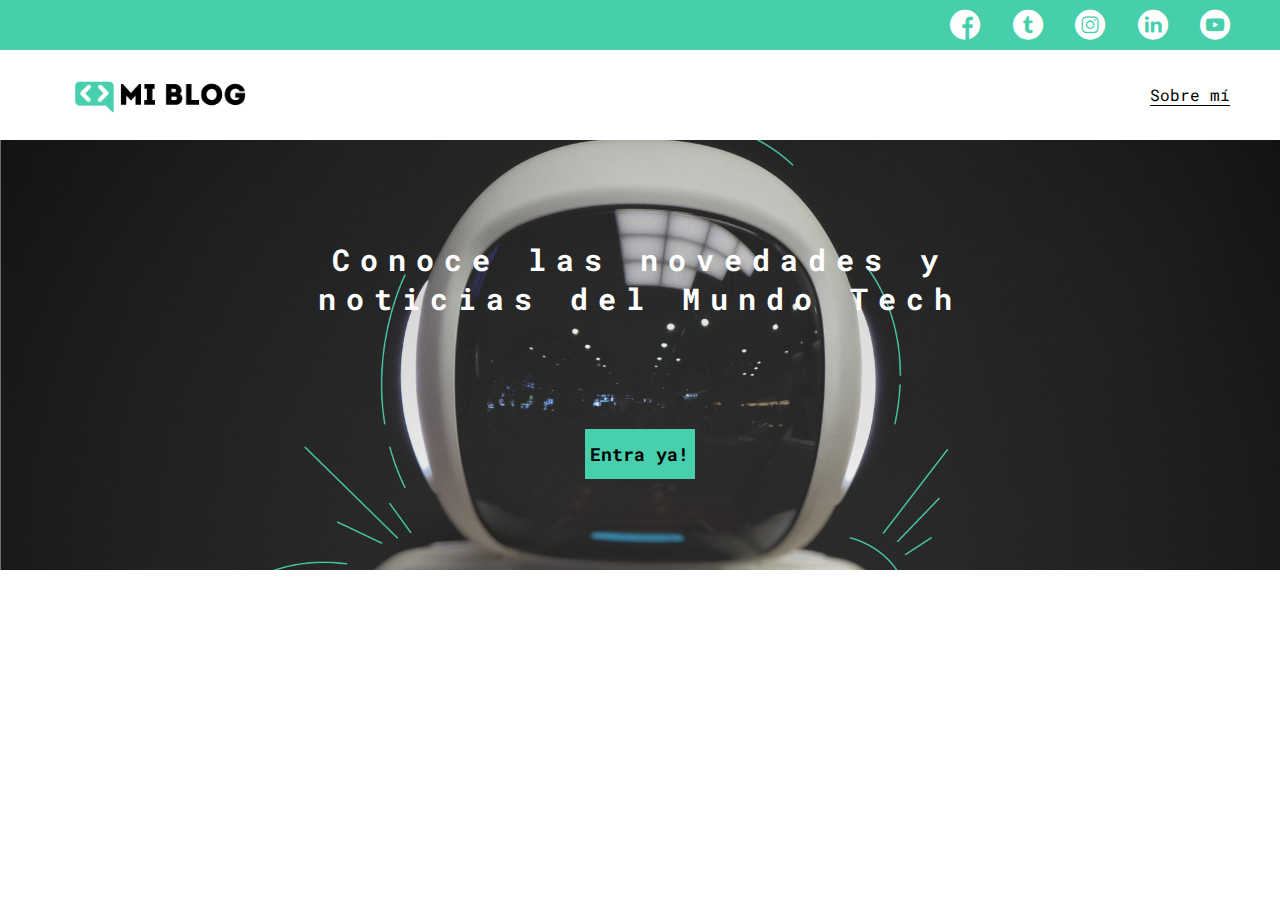
<file: index.html>
<!DOCTYPE html>
<html lang="en">
<head>
    <meta charset="UTF-8">
    <meta name="viewport" content="width=device-width, initial-scale=1.0">
    <meta http-equiv="X-UA-Compatible" content="ie=edge">
    <title>Mi Blog</title>
    <link rel="stylesheet" href="css/main.css">
    <link rel="stylesheet" href="css/font/flaticon.css">
</head>
<body>
    <header>
        <section class="header-icons-container">
            <div class="icons">
                <a href="/"><span class="flaticon-001-facebook"></span></a>
                <a href="/"><span class="flaticon-002-twitter"></span></a>
                <a href="/"><span class="flaticon-011-instagram"></span></a>
                <a href="/"><span class="flaticon-010-linkedin"></span></a>
                <a href="/"><span class="flaticon-008-youtube"></span></a>
            </div>
        </section>
        <nav>
            <section class="nav-logo-container">
                <a href="blogs.html"><img src="assets/img/Logo-negro.png" alt="Logo de mi blog" > </a>
            </section>
            <section class="profile-link">
                <a href="perfil.html">Sobre mí</a>
            </section>
        </nav>
    </header>
    <main class="home-main">
        <section>
            <h1 class="home-main-text">Conoce las novedades y <br> noticias del Mundo Tech</h1>
            <a class="home-main-button" href="blogs.html">Entra ya!</a>
        </section>
    </main>
</body>
</html>
</file>
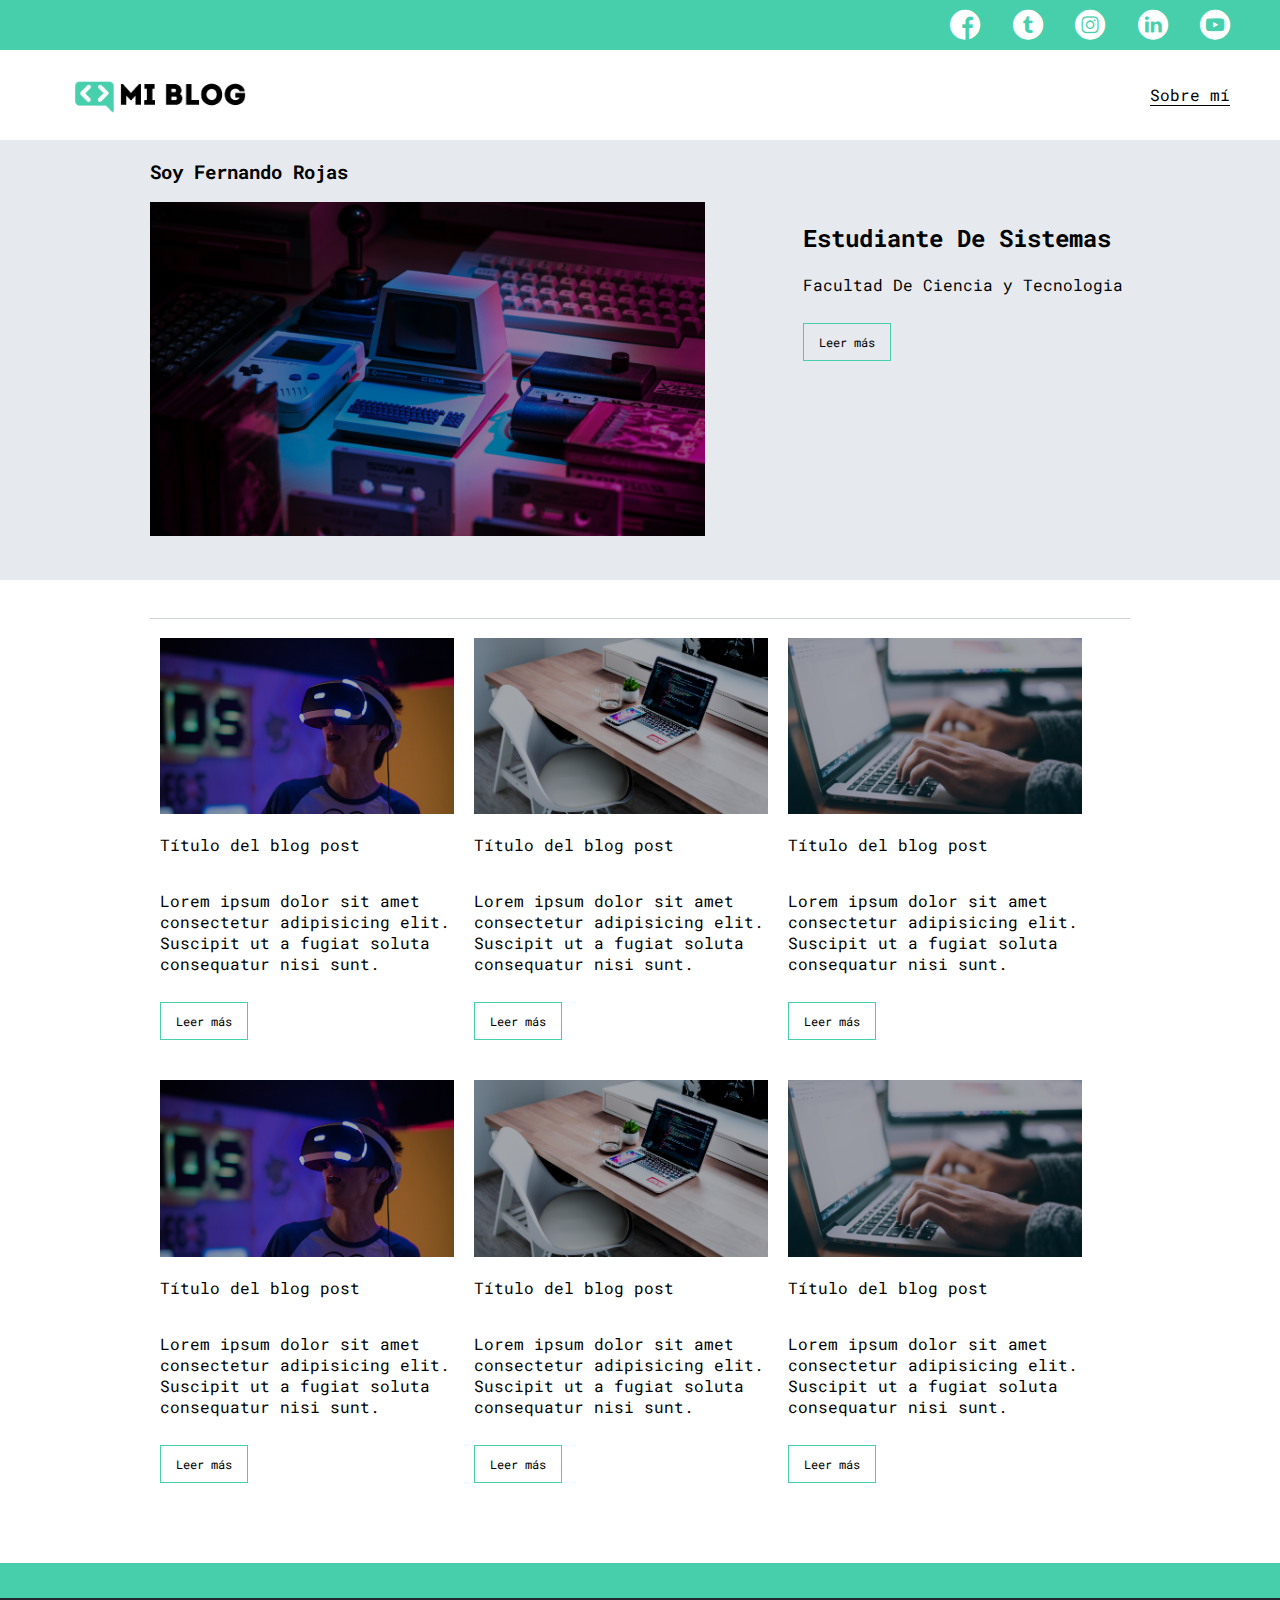
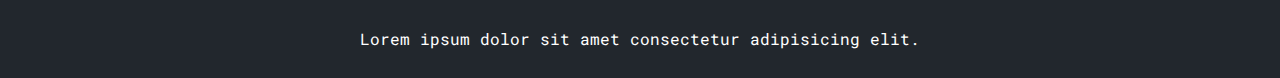
<file: blogs.html>
<!DOCTYPE html>
<html lang="en">
<head>
    <meta charset="UTF-8">
    <meta name="viewport" content="width=device-width, initial-scale=1.0">
    <meta http-equiv="X-UA-Compatible" content="ie=edge">
    <title>Mi Blog</title>
    <link rel="stylesheet" href="css/main.css">
    <link rel="stylesheet" href="css/font/flaticon.css">
</head>
<body>
    <header>
        <section class="header-icons-container">
            <div class="icons">
                <a href="/"><span class="flaticon-001-facebook"></span></a>
                <a href="/"><span class="flaticon-002-twitter"></span></a>
                <a href="/"><span class="flaticon-011-instagram"></span></a>
                <a href="/"><span class="flaticon-010-linkedin"></span></a>
                <a href="/"><span class="flaticon-008-youtube"></span></a>
            </div>
        </section>
        <nav>
            <section class="nav-logo-container">
                <a href="index.html"><img src="assets/img/Logo-negro.png" alt="Logo de mi blog" > </a>
            </section>
            <section class="profile-link">
                <a href="perfil.html">Sobre mí</a>
            </section>
        </nav>
    </header>
    <main class="blogs-main">
        <section class="blogs-news-container">
            <div class="grid-container blogs-main-new">
                <h3>Soy Fernando Rojas</h3>
                <div class="blogs-news-img-container">
                    <img src="assets/img/main-news-img.png" alt="">
                </div>
                <div class="blogs-news-info-container">
                    <h2>Estudiante De Sistemas</h2>
                    <p>Facultad De Ciencia y Tecnologia</p>
                    <a href="" class="blogs-button">Leer más</a>
                </div>
            </div>
        </section>
        <section class="blogs-posts-container">
            <div class="grid-container">
                <h3></h3>
                <article class="post-container">
                    <img src="assets/img/post-1.png" alt="">
                    <p>Título del blog post</p>
                    <p>Lorem ipsum dolor sit amet consectetur adipisicing elit. Suscipit ut a fugiat soluta consequatur nisi sunt.</p>
                    <a href="" class="blogs-button">Leer más</a>
                </article>
                <article class="post-container">
                    <img src="assets/img/post-2.png" alt="">
                    <p>Título del blog post</p>
                    <p>Lorem ipsum dolor sit amet consectetur adipisicing elit. Suscipit ut a fugiat soluta consequatur nisi sunt.</p>
                    <a href="" class="blogs-button">Leer más</a>
                </article>
                <article class="post-container">
                    <img src="assets/img/post-3.png" alt="">
                    <p>Título del blog post</p>
                    <p>Lorem ipsum dolor sit amet consectetur adipisicing elit. Suscipit ut a fugiat soluta consequatur nisi sunt.</p>
                    <a href="" class="blogs-button">Leer más</a>
                </article>
                <article class="post-container">
                    <img src="assets/img/post-1.png" alt="">
                    <p>Título del blog post</p>
                    <p>Lorem ipsum dolor sit amet consectetur adipisicing elit. Suscipit ut a fugiat soluta consequatur nisi sunt.</p>
                    <a href="" class="blogs-button">Leer más</a>
                </article>
                <article class="post-container">
                    <img src="assets/img/post-2.png" alt="">
                    <p>Título del blog post</p>
                    <p>Lorem ipsum dolor sit amet consectetur adipisicing elit. Suscipit ut a fugiat soluta consequatur nisi sunt.</p>
                    <a href="" class="blogs-button">Leer más</a>
                </article>
                <article class="post-container">
                    <img src="assets/img/post-3.png" alt="">
                    <p>Título del blog post</p>
                    <p>Lorem ipsum dolor sit amet consectetur adipisicing elit. Suscipit ut a fugiat soluta consequatur nisi sunt.</p>
                    <a href="" class="blogs-button">Leer más</a>
                </article>
            </div>
        </section>
    </main>
    <footer>
        <p>Lorem ipsum dolor sit amet consectetur adipisicing elit.</p>
    </footer>
</body>
</html>
</file>
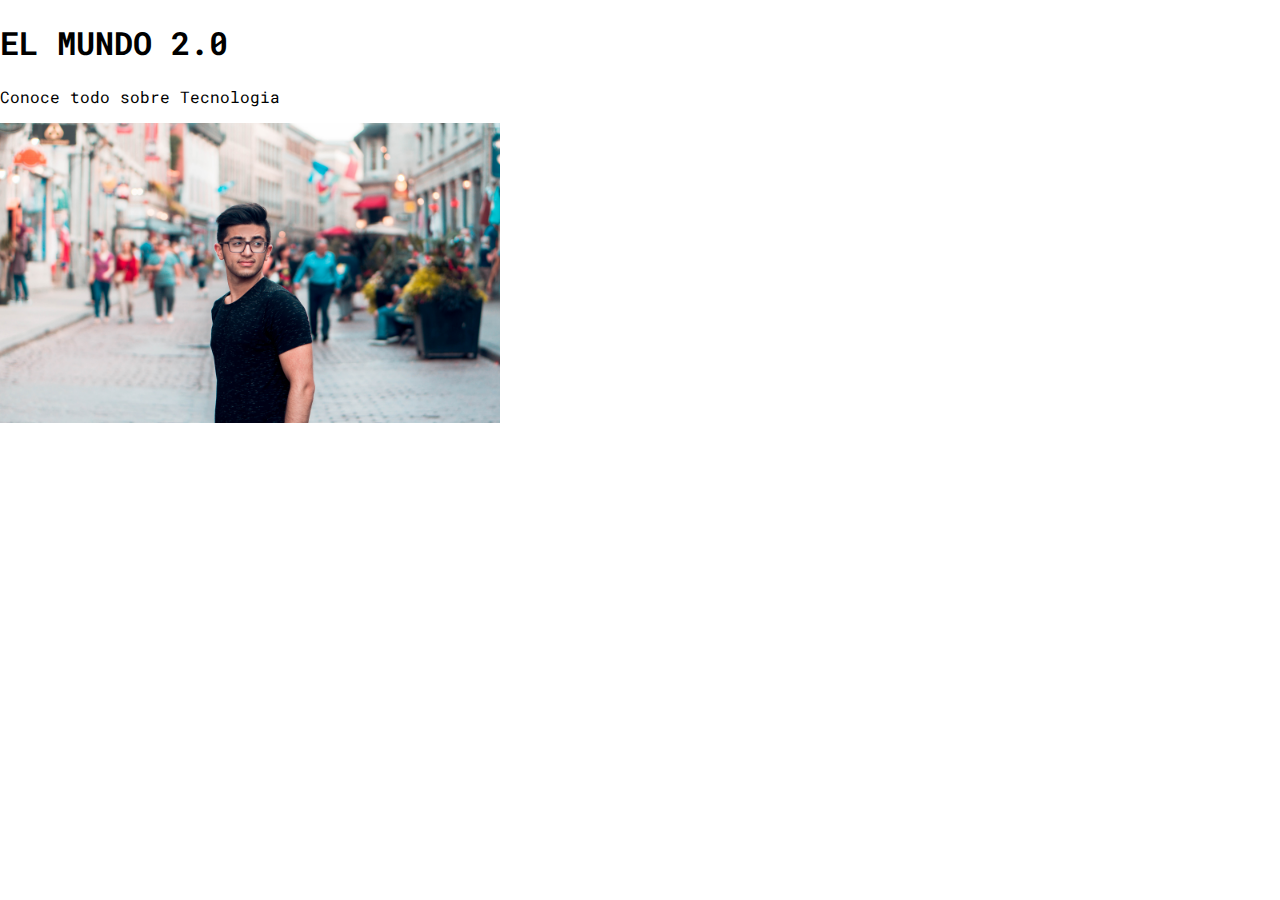
<file: perfil.html>
<!DOCTYPE html>
<html lang="en">
<head>
    <meta charset="UTF-8">
    <meta name="viewport" content="width=device-width, initial-scale=1.0">
    <meta http-equiv="X-UA-Compatible" content="ie=edge">
    <title>Mi Blog</title>
    <link rel="stylesheet" href="css/main.css">
    <link rel="stylesheet" href="css/font/flaticon.css">
</head>
<body>
   <main>
   <h1>EL MUNDO 2.0</h1>
    <p>Conoce todo sobre Tecnologia</p>  
    <div>
        <img src="./assets/img/profile-pic.jpg" id="chino" >
    </div>
      
   </main>
</body>
</html>
</file>
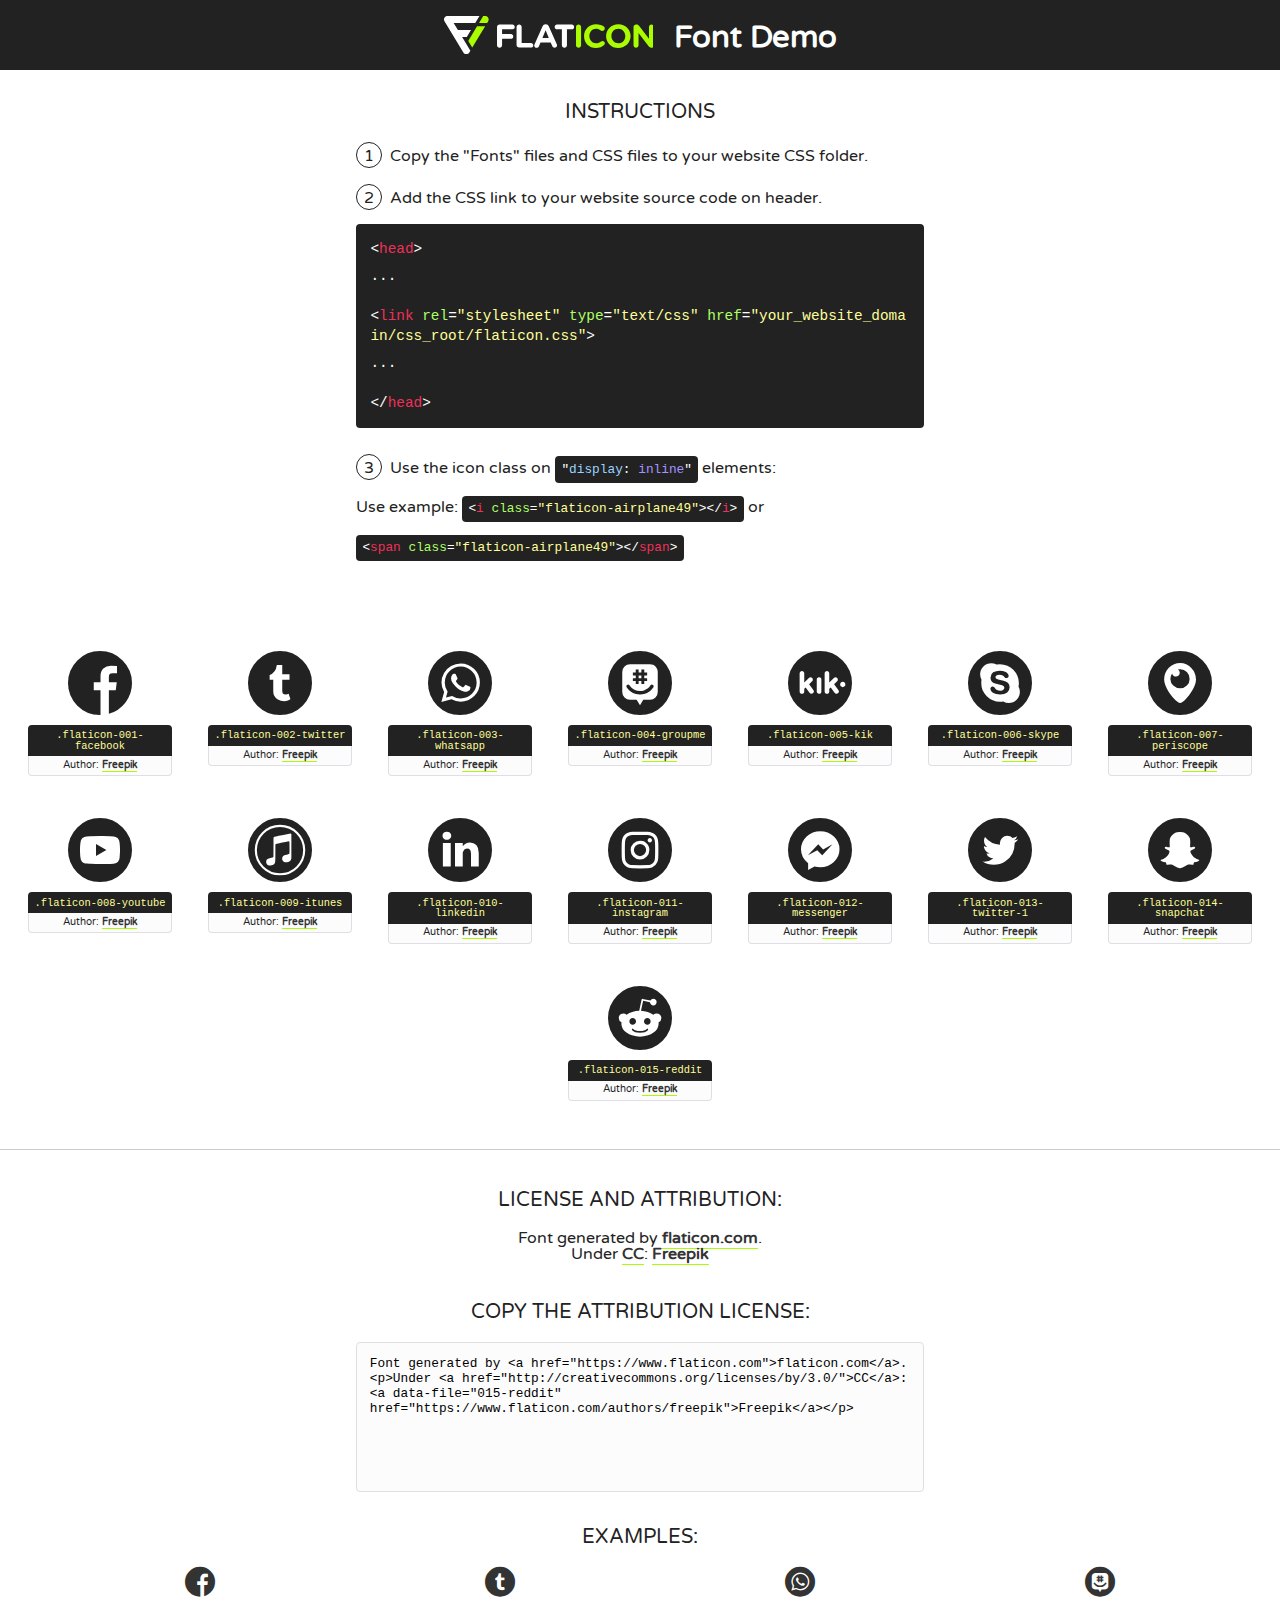
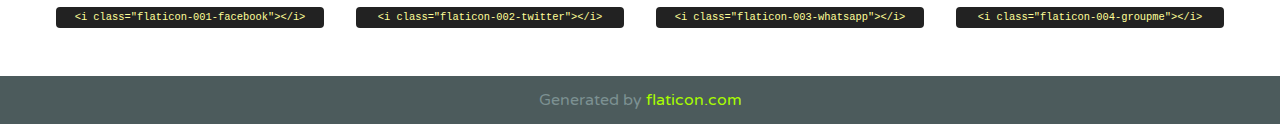
<file: css/font/flaticon.html>
<!DOCTYPE html>
<!--
  Flaticon icon font: Flaticon
  Creation date: 20/12/2018 09:27
-->
<html>
<!DOCTYPE html>
<html>

<head>
    <title>Flaticon WebFont</title>
    <link href="http://fonts.googleapis.com/css?family=Varela+Round" rel="stylesheet" type="text/css" />
    <link rel="stylesheet" type="text/css" href="flaticon.css">
    <meta charset="UTF-8">
    <style>
    html, body, div, span, applet, object, iframe,
    h1, h2, h3, h4, h5, h6, p, blockquote, pre,
    a, abbr, acronym, address, big, cite, code,
    del, dfn, em, img, ins, kbd, q, s, samp,
    small, strike, strong, sub, sup, tt, var,
    b, u, i, center,
    dl, dt, dd, ol, ul, li,
    fieldset, form, label, legend,
    table, caption, tbody, tfoot, thead, tr, th, td,
    article, aside, canvas, details, embed, 
    figure, figcaption, footer, header, hgroup, 
    menu, nav, output, ruby, section, summary,
    time, mark, audio, video {
        margin: 0;
        padding: 0;
        border: 0;
        font-size: 100%;
        font: inherit;
        vertical-align: baseline;
    }
    /* HTML5 display-role reset for older browsers */
    article, aside, details, figcaption, figure, 
    footer, header, hgroup, menu, nav, section {
        display: block;
    }
    body {
        line-height: 1;
    }
    ol, ul {
        list-style: none;
    }
    blockquote, q {
        quotes: none;
    }
    blockquote:before, blockquote:after,
    q:before, q:after {
        content: '';
        content: none;
    }
    table {
        border-collapse: collapse;
        border-spacing: 0;
    }
    body {
        font-family: 'Varela Round', Helvetica, Arial, sans-serif;
        font-size: 16px;
        color: #222;
    }
    a {
        color: #333;
        border-bottom: 1px solid #a9fd00;
        font-weight: bold;
        text-decoration: none;
    }
    * {
        -moz-box-sizing: border-box;
        -webkit-box-sizing: border-box;
        box-sizing: border-box;
        margin: 0;
        padding: 0;
    }
    [class^="flaticon-"]:before, [class*=" flaticon-"]:before, [class^="flaticon-"]:after, [class*=" flaticon-"]:after {
        font-family: Flaticon;
        font-size: 30px;
        font-style: normal;
        margin-left: 20px;
        color: #333;
    }
    .wrapper {
        max-width: 600px;
        margin: auto;
        padding: 0 1em;
    }
    .title {
        font-size: 1.25em;
        text-align: center;
        margin-bottom: 1em;
        text-transform: uppercase;
    }
    header {
        text-align: center;
        background-color: #222;
        color: #fff;
        padding: 1em;
    }
    header .logo {
        width: 210px;
        height: 38px;
        display: inline-block;
        vertical-align: middle;
        margin-right: 1em;
        border: none;
    }
    header strong {
        font-size: 1.95em;
        font-weight: bold;
        vertical-align: middle;
        margin-top: 5px;
        display: inline-block;
    }
    .demo {
        margin: 2em auto;
        line-height: 1.25em;
    }
    .demo ul li {
        margin-bottom: 1em;
    }
    .demo ul li .num {
        color: #222;
        border-radius: 20px;
        display: inline-block;
        width: 26px;
        padding: 3px;
        height: 26px;
        text-align: center;
        margin-right: 0.5em;
        border: 1px solid #222;
    }
    .demo ul li code {
        background-color: #222;
        border-radius: 4px;
        padding: 0.25em 0.5em;
        display: inline-block;
        color: #fff;
        font-family: Consolas,Monaco,Lucida Console,Liberation Mono,DejaVu Sans Mono,Bitstream Vera Sans Mono,Courier New, monospace;
        font-weight: lighter;
        margin-top: 1em;
        font-size: 0.8em;
        word-break: break-all;
    }
    .demo ul li code.big {
        padding: 1em;
        font-size: 0.9em;
    }
    .demo ul li code .red {
        color: #EF3159;
    }
    .demo ul li code .green {
        color: #ACFF65;
    }
    .demo ul li code .yellow {
        color: #FFFF99;
    }
    .demo ul li code .blue {
        color: #99D3FF;
    }
    .demo ul li code .purple {
        color: #A295FF;
    }
    .demo ul li code .dots {
        margin-top: 0.5em;
        display: block;
    }
    #glyphs {
        border-bottom: 1px solid #ccc;
        padding: 2em 0;
        text-align: center;
    }
    .glyph {
        display: inline-block;
        width: 9em;
        margin: 1em;
        text-align: center;
        vertical-align: top;
        background: #FFF;
    }
    .glyph .glyph-icon {
        padding: 10px;
        display: block;
        font-family:"Flaticon";
        font-size: 64px;
        line-height: 1;
    }
    .glyph .glyph-icon:before {
        font-size: 64px;
        color: #222;
        margin-left: 0;
    }
    .class-name {
        font-size: 0.65em;
        background-color: #222;
        color: #fff;
        border-radius: 4px 4px 0 0;
        padding: 0.5em;
        color: #FFFF99;
        font-family: Consolas,Monaco,Lucida Console,Liberation Mono,DejaVu Sans Mono,Bitstream Vera Sans Mono,Courier New, monospace;
    }
    .author-name {
        font-size: 0.6em;
        background-color: #fcfcfd;
        border: 1px solid #DEDEE4;
        border-top: 0;
        border-radius: 0 0 4px 4px;
        padding: 0.5em;
    }
    .class-name:last-child {
        font-size: 10px;
        color:#888;
    }
    .class-name:last-child a {
        font-size: 10px;
        color:#555;
    }
    .class-name:last-child a:hover {
        color:#a9fd00;
    }
    .glyph > input {
        display: block;
        width: 100px;
        margin: 5px auto;
        text-align: center;
        font-size: 12px;
        cursor: text;
    }
    .glyph > input.icon-input {
        font-family:"Flaticon";
        font-size: 16px;
        margin-bottom: 10px;
    }
    .attribution .title {
        margin-top: 2em;
    }
    .attribution textarea {
        background-color: #fcfcfd;
        padding: 1em;
        border: none;
        box-shadow: none;
        border: 1px solid #DEDEE4;
        border-radius: 4px;
        resize: none;
        width: 100%;
        height: 150px;
        font-size: 0.8em;
        font-family: Consolas,Monaco,Lucida Console,Liberation Mono,DejaVu Sans Mono,Bitstream Vera Sans Mono,Courier New, monospace;
        -webkit-appearance: none;
    }
    .iconsuse {
        margin: 2em auto;
        text-align: center;
        max-width: 1200px;
    }
    .iconsuse:after {
        content: '';
        display: table;
        clear: both;
    }
    .iconsuse .image {
        float: left;
        width: 25%;
        padding: 0 1em;
    }
    .iconsuse .image p {
        margin-bottom: 1em;
    }
    .iconsuse .image span {
        display: block;
        font-size: 0.65em;
        background-color: #222;
        color: #fff;
        border-radius: 4px;
        padding: 0.5em;
        color: #FFFF99;
        margin-top: 1em;
        font-family: Consolas,Monaco,Lucida Console,Liberation Mono,DejaVu Sans Mono,Bitstream Vera Sans Mono,Courier New, monospace;
    }
    #footer {
        text-align: center;
        background-color: #4C5B5C;
        color: #7c9192;
        padding: 1em;
    }
    #footer a {
        border: none;
        color: #a9fd00;
        font-weight: normal;
    }
    @media (max-width: 960px) {
        .iconsuse .image {
            width: 50%;
        }
    }
    @media (max-width: 560px) {
        .iconsuse .image {
            width: 100%;
        }
    }
    </style>
</head>

<body class="characters-off">

    <header>
        <a href="https://www.flaticon.com" target="_blank" class="logo">
            <svg version="1.1" xmlns="http://www.w3.org/2000/svg" xmlns:xlink="http://www.w3.org/1999/xlink" xmlns:a="http://ns.adobe.com/AdobeSVGViewerExtensions/3.0/" viewBox="0 0 560.875 102.036" enable-background="new 0 0 560.875 102.036" xml:space="preserve">
                <defs>
                </defs>
                <g>
                    <g class="letters">
                        <path fill="#ffffff" d="M141.596,29.675c0-3.777,2.985-6.767,6.764-6.767h34.438c3.426,0,6.15,2.728,6.15,6.15
                        c0,3.43-2.724,6.149-6.15,6.149h-27.674v13.091h23.719c3.429,0,6.151,2.724,6.151,6.15c0,3.43-2.723,6.149-6.151,6.149h-23.719
                        v17.574c0,3.773-2.986,6.761-6.764,6.761c-3.779,0-6.764-2.989-6.764-6.761V29.675z"></path>
                        <path fill="#ffffff" d="M193.844,29.149c0-3.781,2.985-6.767,6.764-6.767c3.776,0,6.763,2.985,6.763,6.767v42.957h25.039
                        c3.426,0,6.149,2.726,6.149,6.153c0,3.425-2.723,6.15-6.149,6.15h-31.802c-3.779,0-6.764-2.986-6.764-6.768V29.149z"></path>
                        <path fill="#ffffff" d="M241.891,75.71l21.438-48.407c1.492-3.341,4.215-5.357,7.906-5.357h0.792
                        c3.686,0,6.323,2.017,7.815,5.357l21.439,48.407c0.436,0.967,0.701,1.845,0.701,2.723c0,3.602-2.809,6.501-6.414,6.501
                        c-3.161,0-5.269-1.845-6.499-4.655l-4.132-9.661h-27.059l-4.301,10.102c-1.144,2.631-3.426,4.214-6.237,4.214
                        c-3.517,0-6.24-2.81-6.24-6.325C241.1,77.64,241.451,76.677,241.891,75.71z M279.932,58.666l-8.521-20.297l-8.526,20.297H279.932
                        z"></path>
                        <path fill="#ffffff" d="M314.864,35.387H301.86c-3.429,0-6.239-2.813-6.239-6.238c0-3.429,2.811-6.24,6.239-6.24h39.533
                        c3.426,0,6.237,2.811,6.237,6.24c0,3.425-2.811,6.238-6.237,6.238h-13.001v42.785c0,3.773-2.99,6.761-6.764,6.761
                        c-3.779,0-6.764-2.989-6.764-6.761V35.387z"></path>
                        <path fill="#A9FD00" d="M352.615,29.149c0-3.781,2.985-6.767,6.767-6.767c3.774,0,6.761,2.985,6.761,6.767v49.024
                        c0,3.773-2.987,6.761-6.761,6.761c-3.781,0-6.767-2.989-6.767-6.761V29.149z"></path>
                        <path fill="#A9FD00" d="M374.132,53.836v-0.179c0-17.481,13.178-31.801,32.065-31.801c9.22,0,15.459,2.458,20.557,6.238
                        c1.402,1.054,2.637,2.985,2.637,5.357c0,3.692-2.985,6.59-6.681,6.59c-1.845,0-3.071-0.702-4.044-1.319
                        c-3.776-2.813-7.729-4.393-12.562-4.393c-10.364,0-17.831,8.611-17.831,19.154v0.173c0,10.542,7.291,19.329,17.831,19.329
                        c5.715,0,9.492-1.756,13.359-4.834c1.049-0.874,2.458-1.491,4.039-1.491c3.429,0,6.325,2.813,6.325,6.236
                        c0,2.106-1.056,3.78-2.282,4.834c-5.539,4.834-12.036,7.733-21.878,7.733C387.572,85.464,374.132,71.493,374.132,53.836z"></path>
                        <path fill="#A9FD00" d="M433.009,53.836v-0.179c0-17.481,13.79-31.801,32.766-31.801c18.981,0,32.592,14.143,32.592,31.628v0.173
                        c0,17.483-13.785,31.807-32.769,31.807C446.625,85.464,433.009,71.32,433.009,53.836z M484.224,53.836v-0.179
                        c0-10.539-7.725-19.326-18.626-19.326c-10.893,0-18.449,8.611-18.449,19.154v0.173c0,10.542,7.73,19.329,18.626,19.329
                        C476.676,72.986,484.224,64.378,484.224,53.836z"></path>
                        <path fill="#A9FD00" d="M506.233,29.321c0-3.774,2.99-6.763,6.767-6.763h1.401c3.252,0,5.183,1.583,7.029,3.953l26.093,34.265
                        V29.059c0-3.692,2.99-6.677,6.681-6.677c3.683,0,6.671,2.985,6.671,6.677v48.934c0,3.78-2.987,6.765-6.764,6.765h-0.436
                        c-3.257,0-5.188-1.581-7.034-3.953l-27.056-35.492v32.944c0,3.687-2.985,6.676-6.678,6.676c-3.683,0-6.673-2.989-6.673-6.676
                        V29.321z"></path>
                    </g>
                    <g class="insignia">
                        <path fill="#ffffff" d="M48.372,56.137h12.517l11.156-18.537H37.186L25.688,18.539h57.825L94.668,0H9.271
                        C5.925,0,2.842,1.801,1.198,4.716c-1.644,2.907-1.593,6.482,0.134,9.343l50.38,83.501c1.678,2.781,4.689,4.476,7.938,4.476
                        c3.246,0,6.257-1.695,7.935-4.476l2.898-4.804L48.372,56.137z"></path>
                        <g class="i">
                            <path fill="#A9FD00" d="M93.575,18.539h0.031v0.004l21.652,0.004l2.705-4.488c1.727-2.861,1.778-6.436,0.133-9.343
                            C116.454,1.801,113.371,0,110.026,0h-5.294L93.575,18.539z"></path>
                            <polygon fill="#A9FD00" points="88.291,27.356 64.725,66.486 75.519,84.404 109.942,27.356"></polygon>
                        </g>
                    </g>
                </g>
            </svg>
        </a>
        <strong>Font Demo</strong>
    </header>


    <section class="demo wrapper">

        <p class="title">Instructions</p>

        <ul>
            <li>
                <span class="num">1</span>Copy the "Fonts" files and CSS files to your website CSS folder.
            </li>
            <li>
                <span class="num">2</span>Add the CSS link to your website source code on header.
                <code class="big">
                    &lt;<span class="red">head</span>&gt;
                    <br/><span class="dots">...</span>
                    <br/>&lt;<span class="red">link</span> <span class="green">rel</span>=<span class="yellow">"stylesheet"</span> <span class="green">type</span>=<span class="yellow">"text/css"</span> <span class="green">href</span>=<span class="yellow">"your_website_domain/css_root/flaticon.css"</span>&gt;
                    <br/><span class="dots">...</span>
                    <br/>&lt;/<span class="red">head</span>&gt;
                </code>
            </li>

            <li>
                <p>
                    <span class="num">3</span>Use the icon class on <code>"<span class="blue">display</span>:<span class="purple"> inline</span>"</code> elements:
                    <br />
                    Use example: <code>&lt;<span class="red">i</span> <span class="green">class</span>=<span class="yellow">&quot;flaticon-airplane49&quot;</span>&gt;&lt;/<span class="red">i</span>&gt;</code> or <code>&lt;<span class="red">span</span> <span class="green">class</span>=<span class="yellow">&quot;flaticon-airplane49&quot;</span>&gt;&lt;/<span class="red">span</span>&gt;</code>
            </li>
        </ul>

    </section>




   <section id="glyphs">          
    
      
        <div class="glyph"><div class="glyph-icon flaticon-001-facebook"></div>
            <div class="class-name">.flaticon-001-facebook</div>
            <div class="author-name">Author: <a data-file="001-facebook" href="https://www.flaticon.com/authors/freepik">Freepik</a> </div> 
        </div>        
        
        <div class="glyph"><div class="glyph-icon flaticon-002-twitter"></div>
            <div class="class-name">.flaticon-002-twitter</div>
            <div class="author-name">Author: <a data-file="002-twitter" href="https://www.flaticon.com/authors/freepik">Freepik</a> </div> 
        </div>        
        
        <div class="glyph"><div class="glyph-icon flaticon-003-whatsapp"></div>
            <div class="class-name">.flaticon-003-whatsapp</div>
            <div class="author-name">Author: <a data-file="003-whatsapp" href="https://www.flaticon.com/authors/freepik">Freepik</a> </div> 
        </div>        
        
        <div class="glyph"><div class="glyph-icon flaticon-004-groupme"></div>
            <div class="class-name">.flaticon-004-groupme</div>
            <div class="author-name">Author: <a data-file="004-groupme" href="https://www.flaticon.com/authors/freepik">Freepik</a> </div> 
        </div>        
        
        <div class="glyph"><div class="glyph-icon flaticon-005-kik"></div>
            <div class="class-name">.flaticon-005-kik</div>
            <div class="author-name">Author: <a data-file="005-kik" href="https://www.flaticon.com/authors/freepik">Freepik</a> </div> 
        </div>        
        
        <div class="glyph"><div class="glyph-icon flaticon-006-skype"></div>
            <div class="class-name">.flaticon-006-skype</div>
            <div class="author-name">Author: <a data-file="006-skype" href="https://www.flaticon.com/authors/freepik">Freepik</a> </div> 
        </div>        
        
        <div class="glyph"><div class="glyph-icon flaticon-007-periscope"></div>
            <div class="class-name">.flaticon-007-periscope</div>
            <div class="author-name">Author: <a data-file="007-periscope" href="https://www.flaticon.com/authors/freepik">Freepik</a> </div> 
        </div>        
        
        <div class="glyph"><div class="glyph-icon flaticon-008-youtube"></div>
            <div class="class-name">.flaticon-008-youtube</div>
            <div class="author-name">Author: <a data-file="008-youtube" href="https://www.flaticon.com/authors/freepik">Freepik</a> </div> 
        </div>        
        
        <div class="glyph"><div class="glyph-icon flaticon-009-itunes"></div>
            <div class="class-name">.flaticon-009-itunes</div>
            <div class="author-name">Author: <a data-file="009-itunes" href="https://www.flaticon.com/authors/freepik">Freepik</a> </div> 
        </div>        
        
        <div class="glyph"><div class="glyph-icon flaticon-010-linkedin"></div>
            <div class="class-name">.flaticon-010-linkedin</div>
            <div class="author-name">Author: <a data-file="010-linkedin" href="https://www.flaticon.com/authors/freepik">Freepik</a> </div> 
        </div>        
        
        <div class="glyph"><div class="glyph-icon flaticon-011-instagram"></div>
            <div class="class-name">.flaticon-011-instagram</div>
            <div class="author-name">Author: <a data-file="011-instagram" href="https://www.flaticon.com/authors/freepik">Freepik</a> </div> 
        </div>        
        
        <div class="glyph"><div class="glyph-icon flaticon-012-messenger"></div>
            <div class="class-name">.flaticon-012-messenger</div>
            <div class="author-name">Author: <a data-file="012-messenger" href="https://www.flaticon.com/authors/freepik">Freepik</a> </div> 
        </div>        
        
        <div class="glyph"><div class="glyph-icon flaticon-013-twitter-1"></div>
            <div class="class-name">.flaticon-013-twitter-1</div>
            <div class="author-name">Author: <a data-file="013-twitter-1" href="https://www.flaticon.com/authors/freepik">Freepik</a> </div> 
        </div>        
        
        <div class="glyph"><div class="glyph-icon flaticon-014-snapchat"></div>
            <div class="class-name">.flaticon-014-snapchat</div>
            <div class="author-name">Author: <a data-file="014-snapchat" href="https://www.flaticon.com/authors/freepik">Freepik</a> </div> 
        </div>        
        
        <div class="glyph"><div class="glyph-icon flaticon-015-reddit"></div>
            <div class="class-name">.flaticon-015-reddit</div>
            <div class="author-name">Author: <a data-file="015-reddit" href="https://www.flaticon.com/authors/freepik">Freepik</a> </div> 
        </div>        
        

    </section>



    <section class="attribution wrapper"   style="text-align:center;">

      <div class="title">License and attribution:</div><div class="attrDiv">Font generated by <a href="https://www.flaticon.com">flaticon.com</a>. <div><p>Under <a href="http://creativecommons.org/licenses/by/3.0/">CC</a>: <a data-file="015-reddit" href="https://www.flaticon.com/authors/freepik">Freepik</a></p>  </div>
      </div>
      <div class="title">Copy the Attribution License:</div>

    <textarea onclick="this.focus();this.select();">Font generated by &lt;a href=&quot;https://www.flaticon.com&quot;&gt;flaticon.com&lt;/a&gt;. <p>Under <a href="http://creativecommons.org/licenses/by/3.0/">CC</a>: <a data-file="015-reddit" href="https://www.flaticon.com/authors/freepik">Freepik</a></p>  
     </textarea>

    </section>

    <section class="iconsuse">

          <div class="title">Examples:</div>            
             
            <div class="image">
                <p>
                    <i class="glyph-icon flaticon-001-facebook"></i> 
                    <span>&lt;i class=&quot;flaticon-001-facebook&quot;&gt;&lt;/i&gt;</span>
                </p>
            </div>
            
            <div class="image">
                <p>
                    <i class="glyph-icon flaticon-002-twitter"></i> 
                    <span>&lt;i class=&quot;flaticon-002-twitter&quot;&gt;&lt;/i&gt;</span>
                </p>
            </div>
            
            <div class="image">
                <p>
                    <i class="glyph-icon flaticon-003-whatsapp"></i> 
                    <span>&lt;i class=&quot;flaticon-003-whatsapp&quot;&gt;&lt;/i&gt;</span>
                </p>
            </div>
            
            <div class="image">
                <p>
                    <i class="glyph-icon flaticon-004-groupme"></i> 
                    <span>&lt;i class=&quot;flaticon-004-groupme&quot;&gt;&lt;/i&gt;</span>
                </p>
            </div>
                       
        </div>
                            
    </section>

<div id="footer">
    <div>Generated by <a href="https://www.flaticon.com">flaticon.com</a>
    </div>
</div>



</body>
</html>
</file>
<file: css/main.css>
@import url('https://fonts.googleapis.com/css?family=Roboto+Mono:400,500,700|Roboto+Slab:400,700|Roboto:400,500,700,900&display=swap');

body {
    font-family: 'Roboto Mono', monospace;
    margin: 0;
    padding: 0;
    
}
a {
    text-decoration: none;
    display: inline;
    color: black;
}
.home-body {
    position: fixed;
    top: 0;
    bottom: 0;
    left: 0;
    right: 0;
}
.grid-container {
    max-width: 980px;
    margin: auto;
}


header {
    width: 100%;
    height: 140px;
    display: grid;
    grid-template-rows: 1fr 1fr;
}
header .header-icons-container {
    width: 100%;
    height: 50px;
    display: grid;
    background-color: #47cfac;
}
header .header-icons-container .icons {
    width: 300px;
    height: auto;
    display: flex;
    justify-items: flex-end;
    align-items: center;
    justify-content: space-between;
    justify-self: end;
    margin-right: 50px;
}
header .icons span {
    color: white;
}
nav  {
    display: grid;
    grid-template-columns: 1fr 1fr;
    height: 90px;
}
nav .nav-logo-container {
    margin-left: 50px;
}
nav .nav-logo-container img {
    width: 220px;
    margin-top: 10px;
}
nav .profile-link {
    display: flex;
    align-items: center;
    justify-content: flex-end;
    margin-right: 50px;
}
nav .profile-link a {
    color: black;
    border-bottom: 1px solid black;
}

.home-main {
    display: grid;
    grid-template-columns: 1fr 4fr 1fr;
    height: 100%;
    background-image: url('../assets/img/Cover.png');
    background-position: center;
    background-repeat: no-repeat;
    background-size: cover;
}
.home-main section {
    display: grid;
    grid-column: 2;
    justify-items: center;
    height: 350px;
    margin-top: 80px;
}
.home-main-text {
    font-family: 'Roboto mono', monospace;
    font-size: 30px;
    font-weight: 700px;
    letter-spacing: 10px;
    color: black;
    text-align: center;
    color: white;
}
.home-main-button {
    width: 110px;
    height: 50px;
    background: #48cfad;
    text-align: center;
    font-weight: 700;
    font-size: 18px;
    line-height: 50px;
}

.blogs-main {
    display: grid;
}
.blogs-news-container {
    background-color: #e6e9ed;
    padding: 0 50px 40px;
}
.blogs-main-new {
    display: grid;
    grid-template-columns: 2fr 1fr;
    grid-template-rows: 2fr;
}
.blogs-news-img-container {
    grid-column: 1;
}
.blogs-news-img-container img {
    width: 85%;
}
.blogs-news-info-container {
    grid-column: 2;
}
.blogs-news-info-container p {
    margin-bottom: 35px;
}
.blogs-posts-container {
    padding: 0 50px 40px;
}
.blogs-posts-container h3 {
    border-bottom: 1px solid #cdd2da;  
    padding-bottom: 20px;
    text-align: center;
}
.blogs-button {
    border: 1px solid #47cfac;
    padding: 10px 15px;
    font-size: 12px;
}
.blogs-posts-container .post-container {
    display: inline-block;
    padding-left: 10px;
    max-width: 30%;
    margin-bottom: 50px;
}
.blogs-posts-container .post-container p {
    margin-bottom: 35px;
}
.blogs-posts-container .post-container img {
    width: 100%;
}
footer {
    width: 100%;
    height: 80px;
    background-color: #22272d;
    border-top: 35px solid #47cfac;
    text-align: center;
}
footer p {
    color: white;
    margin-top: 30px;
}

#chino{
    width: 500px;
    height: 300px;
    background: #3da188;
}
</file>
<file: css/font/flaticon.css>
/*
  	Flaticon icon font: Flaticon
  	Creation date: 20/12/2018 09:27
  	*/

@font-face {
  font-family: "Flaticon";
  src: url("./Flaticon.eot");
  src: url("./Flaticon.eot?#iefix") format("embedded-opentype"),
       url("./Flaticon.woff") format("woff"),
       url("./Flaticon.ttf") format("truetype"),
       url("./Flaticon.svg#Flaticon") format("svg");
  font-weight: normal;
  font-style: normal;
}

@media screen and (-webkit-min-device-pixel-ratio:0) {
  @font-face {
    font-family: "Flaticon";
    src: url("./Flaticon.svg#Flaticon") format("svg");
  }
}

[class^="flaticon-"]:before, [class*=" flaticon-"]:before,
[class^="flaticon-"]:after, [class*=" flaticon-"]:after {   
  font-family: Flaticon;
        font-size: 30px;
font-style: normal;
margin-left: 20px;
}

.flaticon-001-facebook:before { content: "\f100"; }
.flaticon-002-twitter:before { content: "\f101"; }
.flaticon-003-whatsapp:before { content: "\f102"; }
.flaticon-004-groupme:before { content: "\f103"; }
.flaticon-005-kik:before { content: "\f104"; }
.flaticon-006-skype:before { content: "\f105"; }
.flaticon-007-periscope:before { content: "\f106"; }
.flaticon-008-youtube:before { content: "\f107"; }
.flaticon-009-itunes:before { content: "\f108"; }
.flaticon-010-linkedin:before { content: "\f109"; }
.flaticon-011-instagram:before { content: "\f10a"; }
.flaticon-012-messenger:before { content: "\f10b"; }
.flaticon-013-twitter-1:before { content: "\f10c"; }
.flaticon-014-snapchat:before { content: "\f10d"; }
.flaticon-015-reddit:before { content: "\f10e"; }
</file>
